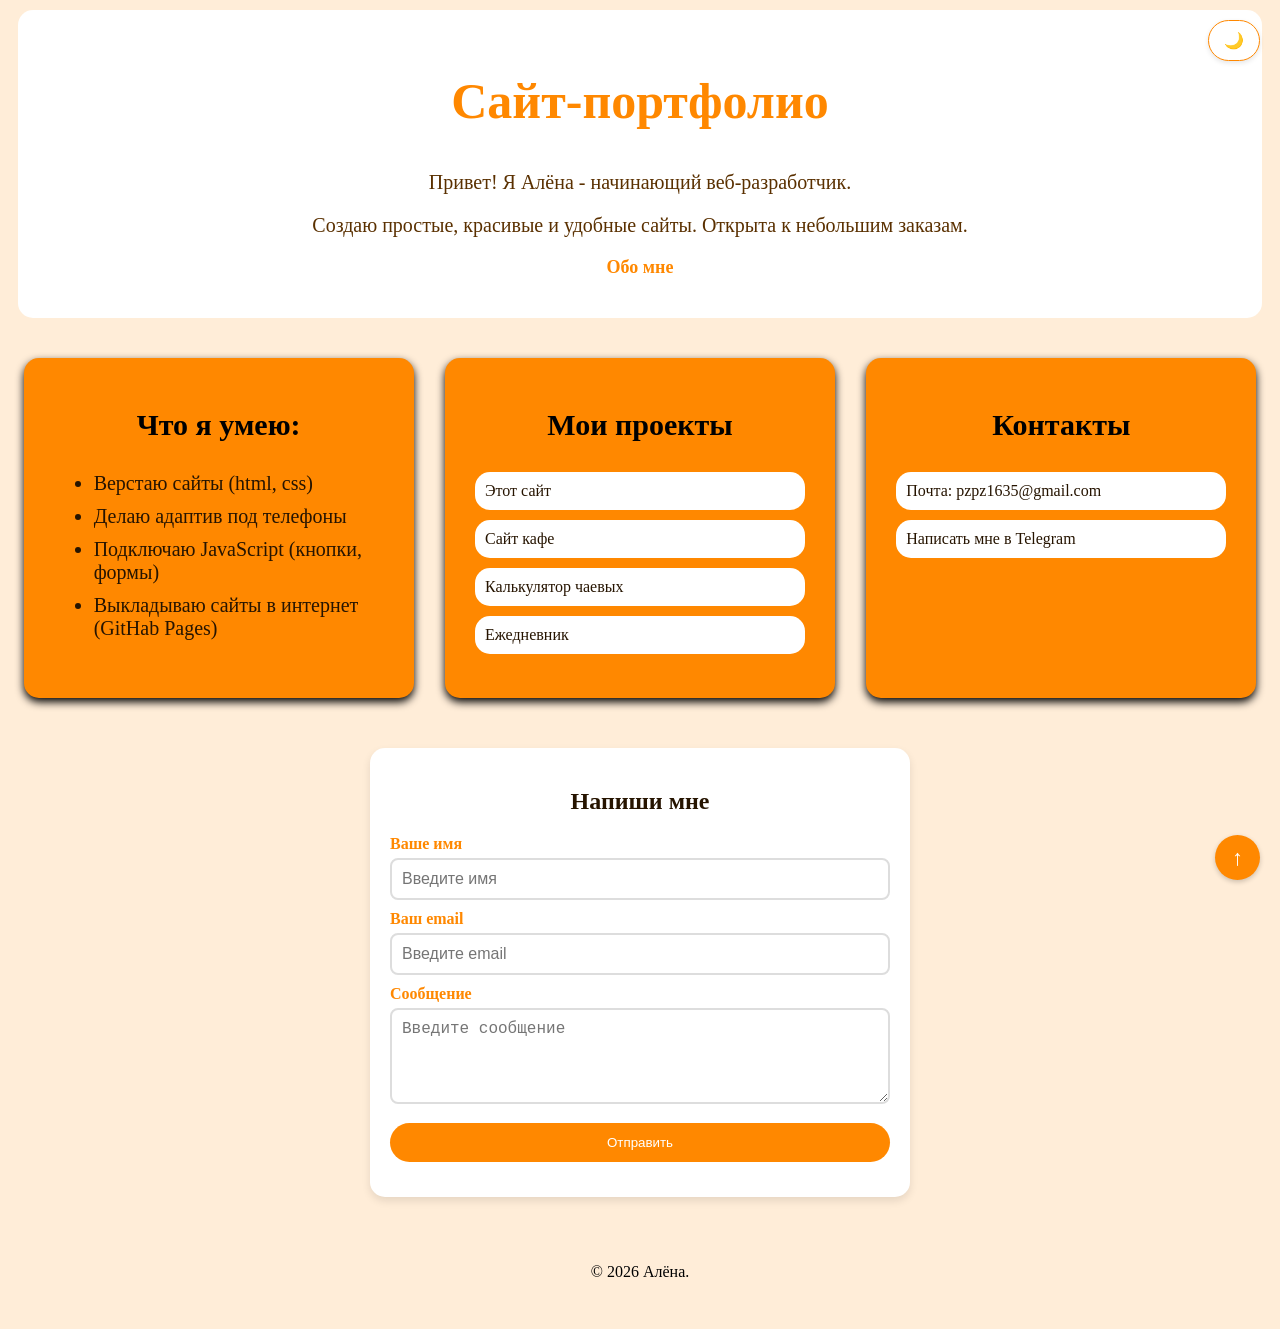
<file: index.html>
<!DOCTYPE html>
<html>
    <head>
        <meta charset="utf-8">
        <title>Портфолио</title>
        <link rel="stylesheet" href="style.css">
        <meta name="viewport" content="width=device-width, initial-scale=1.0">
    </head>
    <body>
        <button class="btn" id="themeToggle">🌙</button>
        <section>
            <h1>Сайт-портфолио</h1>
            <p>Привет! Я Алёна - начинающий веб-разработчик.</p>
            <p>Создаю простые, красивые и удобные сайты. Открыта к небольшим заказам.</p>
            <nav class="hero-btn">
                <a href="about.html" style="display: block;">Обо мне</a>
                <nav class="nav-menu">
                    <a href="#skills" >Навыки</a>
                    <a href="#projects">Проекты</a>
                    <a href="#contacts">Контакты</a>
                </nav>
            </nav>
        </section>
        <div class="menu-contener">
        <div class="card" id="skills">
            <h3>Что я умею:</h3>
            <ul>
                <li>Верстаю сайты (html, css)</li>
                <li>Делаю адаптив под телефоны</li>
                <li>Подключаю JavaScript (кнопки, формы) </li>
                <li>Выкладываю сайты в интернет (GitHab Pages)</li>
            </ul>
        </div>
        <div  class="card" id="projects">
            <h3>Мои проекты</h3>
            <a class="card-btn" href="index.html">Этот сайт</a>
            <a class="card-btn" href="https://pzpz1635-crypto.github.io/cafe-site">Сайт кафе</a>
            <a class="card-btn" href="https://pzpz1635-crypto.github.io/calculate/"> Калькулятор чаевых</a>
            <a class="card-btn" href="https://pzpz1635-crypto.github.io/todo/">Ежедневник</a>
        </div>
        <div class="card" id="contacts">
            <h3>Контакты</h3>
            <p class="card-btn"  style="cursor: context-menu;">Почта: pzpz1635@gmail.com</p>
            <a href="https://t.me/Bozenkaaaaa" class="card-btn">Написать мне в Telegram</a>
        </div>
        </div>
        <div class="contact-form">
        <h2>Напиши мне</h2>
        <form>
            <label for="name">Ваше имя</label>
            <input type="text" id="name" name="name" placeholder="Введите имя" required>
            <label for="email">Ваш email</label>
            <input type="email" id="email" name="email" placeholder="Введите email" required>
            <label for="message">Сообщение</label>
            <textarea id="massage" name="message" rows="4" placeholder="Введите сообщение" required></textarea>
            <button type="submit">Отправить</button>
        </form>
        </div>
        <footer style="text-align: center; margin-top: 30px; padding: 20px;">
            <p>&copy; 2026  Алёна.</p>
        </footer>
        <button class="btn-up" onclick="scrollToTop()">&uarr;</button>
        <script>
            document.getElementById('themeToggle').addEventListener('click', function(){
                document.body.classList.toggle('dark-mode');
                if (document.body.classList.contains('dark-mode')){
                    this.textContent = '☀️';
                }
                else{
                    this.textContent = '🌙';
                }
            })
            function scrollToTop() {
                window.scrollTo({top: 0, behavior:'smooth'});
            }
        </script>
    </body>
</html>
</file>
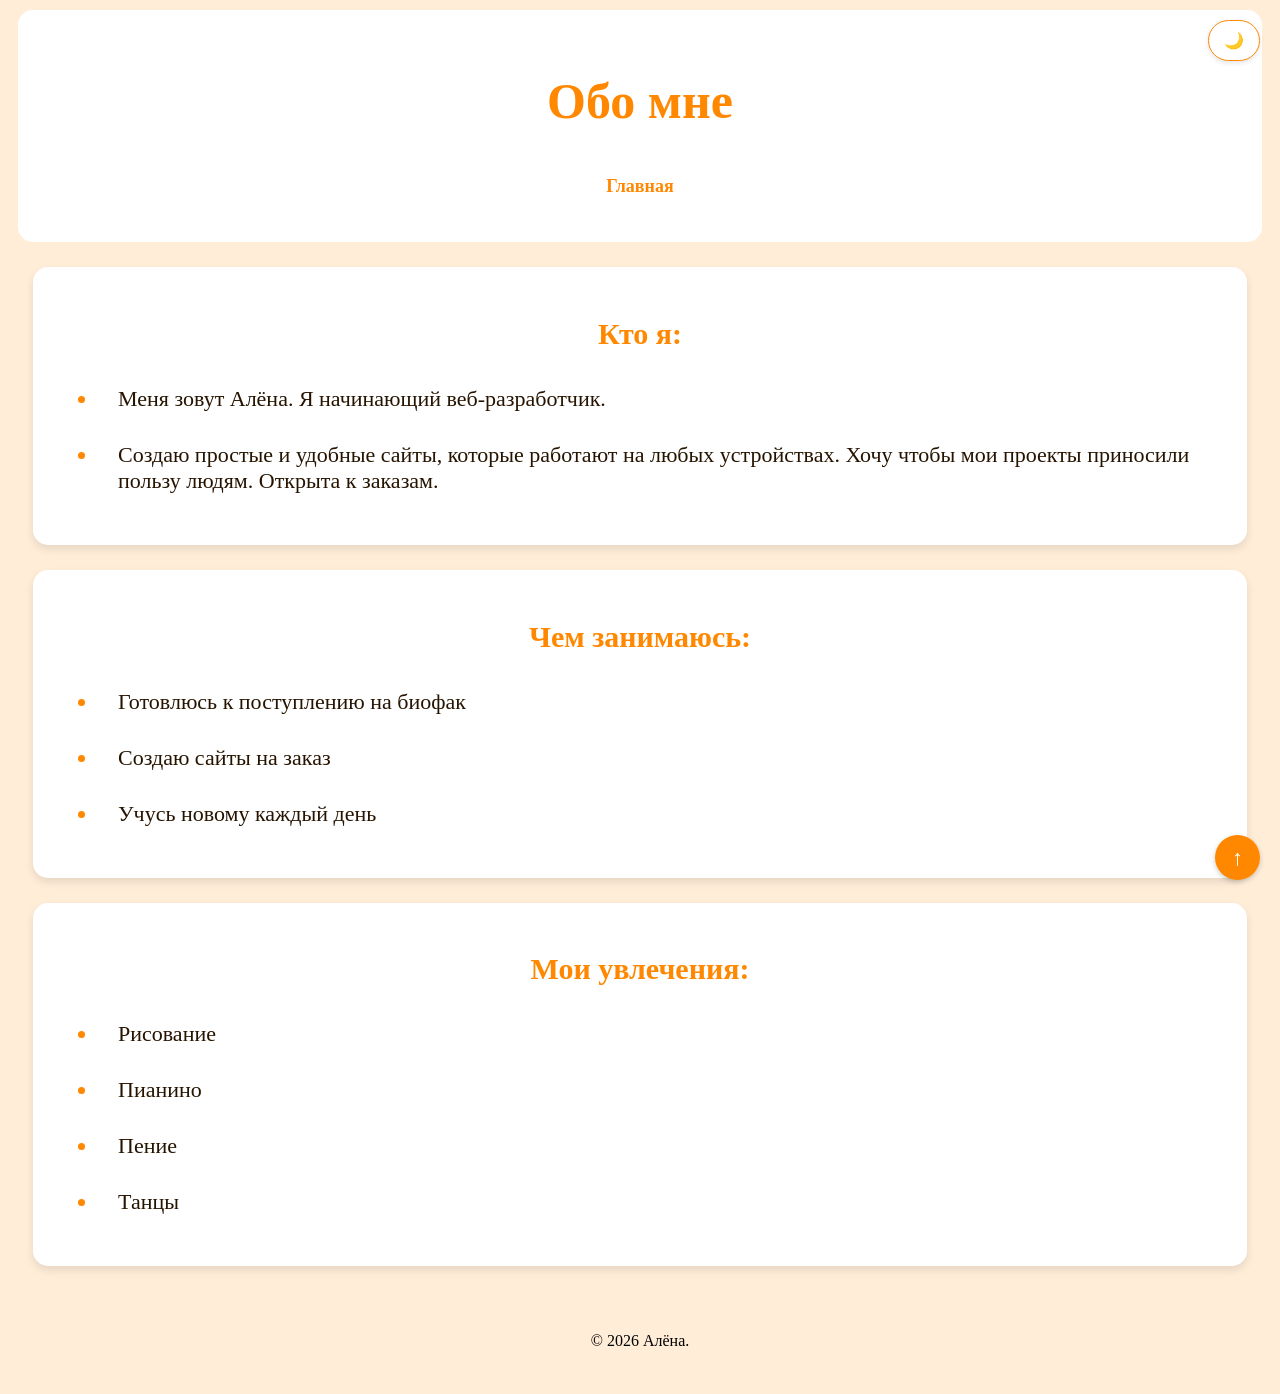
<file: about.html>
<!DOCTYPE html>
<html>
    <head>
        <meta charset="utf-8">
        <title>Обо мне</title>
        <link rel="stylesheet" href="style.css">
        <meta name="viewport" content="width=device-width, initial-scale=1.0">
    </head>
    <body>
        <button class="btn" id="themeToggle">🌙</button>
        <section class="hero">
            <h1>Обо мне</h1>
            <nav class="hero-btn">
                <a href="index.html">Главная</a>
            </nav>
        </section>
        <div class="menu-contener-1">
        <div class="card-1">
        <h2>Кто я:</h2>
        <ul>
            <li>
                <p>Меня зовут Алёна. Я начинающий веб-разработчик.</p>
            </li>
            <li>
                <p>Создаю простые и удобные сайты, которые работают на любых устройствах. Хочу чтобы мои проекты приносили пользу людям. Открыта к заказам.</p>
            </li>
        </ul>
        </div>
        <div class="card-1">
            <h2>Чем занимаюсь:</h2>
            <ul>
                <li>
                    <p>Готовлюсь к поступлению на биофак</p>
                </li>
                <li>
                    <p>Создаю сайты на заказ</p>
                </li>
                <li>
                    <p>Учусь новому каждый день</p>
                </li>
            </ul>
        </div>
        <div class="card-1">
            <h2>Мои увлечения:</h2>
            <ul>
                <li>
                    <p>Рисование</p>
                </li>
                <li>
                    <p>Пианино</p>
                </li>
                <li>
                    <p>Пение</p>
                </li>
                <li>
                    <p>Танцы</p>
                </li>
            </ul>
        </div>
        </div>
        <footer style="text-align: center; margin-top: 30px; padding: 20px;">
            <p>&copy; 2026 Алёна.</p>
        </footer>
        <button class="btn-up" onclick="scrollToTop()">&uarr;</button>
        <script>
            document.getElementById('themeToggle').addEventListener('click', function(){
                document.body.classList.toggle('dark-mode');
                if (document.body.classList.contains('dark-mode')){
                    this.textContent = '☀️';
                }
                else{
                    this.textContent = '🌙';
                }
            })
            function scrollToTop(){
                window.scrollTo({top: 0, behavior:'smooth'})
            }
        </script>
    </body>
</html>
</file>
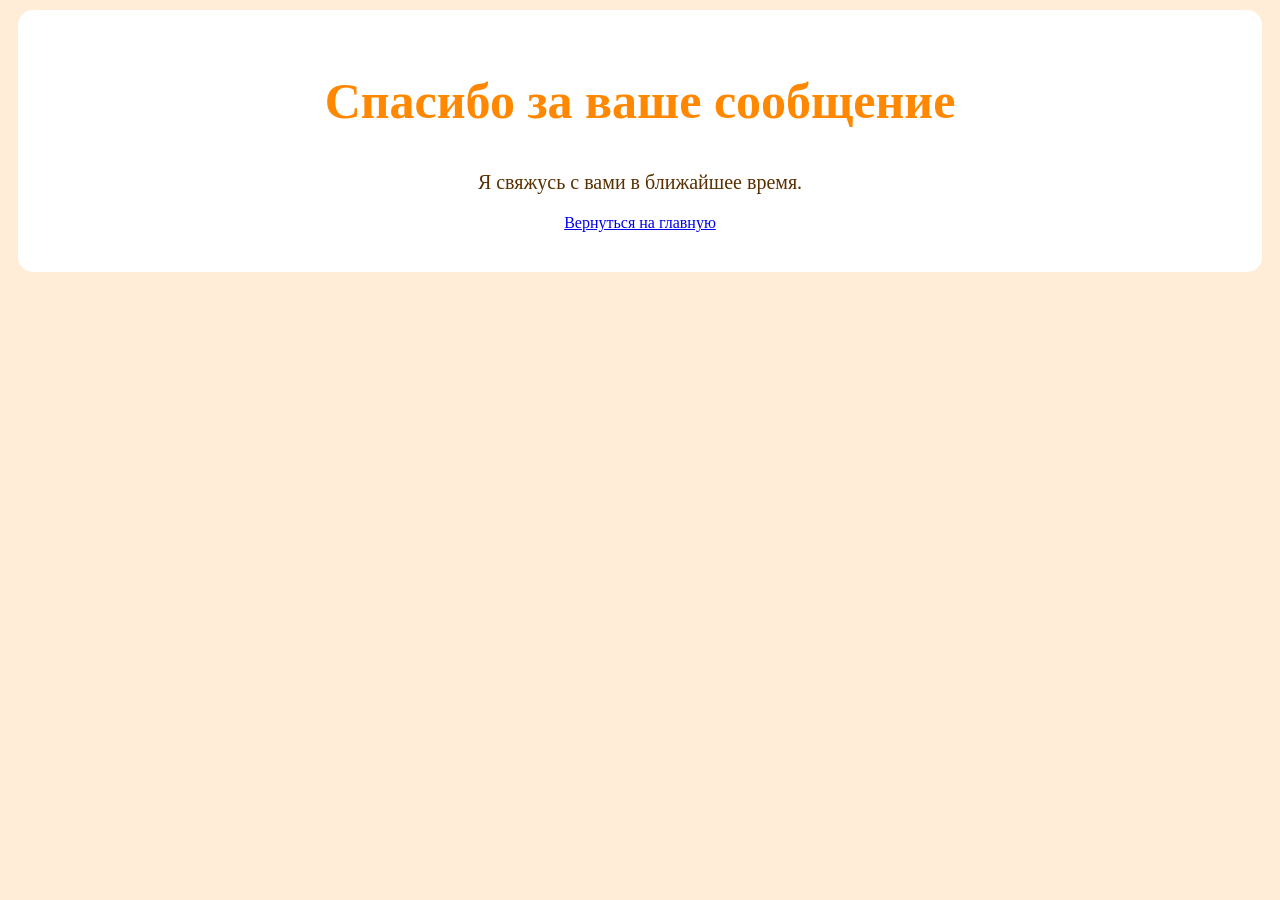
<file: thanks.html>
<!DOCTYPE html>
<html lang="ru">
    <head>
        <meta charset="utf-8">
        <title>Спасибо</title>
        <link rel="stylesheet" href="style.css">
        <meta name="viewport" content="width=device-width, initial-scale=1.0">
    </head>
    <body>
        <section class="hero">
            <h1>Спасибо за ваше сообщение</h1>
            <p>Я свяжусь с вами в ближайшее время.</p>
            <a href="index.html" class="hero-btn">Вернуться на главную</a>
        </section>
    </body>
</html>
</file>
<file: style.css>
html{
    scroll-behavior: smooth;
}
body{
    background: #ffedd8;
}
section{
    background: white;
    padding: 20px;
    margin: 10px;
    text-align: center;
    border-radius: 15px;
    flex-wrap: wrap;
    
}
section h1{
    font-size: 50px;
    color: #ff8800;
}
section p{
    font-size: 20px;
    color: #5a3000;
}
.menu-contener{
    display: flex;
    flex-wrap: wrap;
    padding: auto;
}
.card{
    background: #ff8800;
    height: 300px;
    width: 350px;
    padding: 20px;
    margin: 30px auto;
    border-radius: 15px;
    box-shadow:  0 4px 8px rgb(0, 0, 0);
    transition: transform 0.3s, color 0.3s, background 0.3s;
}
.card:hover{
    transform: translateY(-5px);
    color: #ff8800;
    background: white;
}
.card h3{
    text-align: center;
    font-size: 30px;
}
.card li{
    font-size: 20px;
    margin: 10px;
    color: #261400;
}
.card-btn{
    display: flex;
    background: white;
    margin: 10px;
    padding: 10px;
    text-decoration: none;
    border-radius: 15px;
    color: #261400;
    text-align: center;
    transition: color 0.3s, background 0.3s;
    cursor: pointer;
}
.card-btn:hover{
    background-color: #261400;
    color: white;
} 
.nav-menu{
    display: none;
}
.hero-btn{
    display: block;
    text-align: center;
    margin: 20px 0;
}
.hero-btn a{
    display: inline-block;
    margin: 5px 15px;
    text-decoration: none;
    color: #ff8800;
    font-weight: bold;
    font-size: 18px;
}
#themeToggle{
    position: fixed;
    top: 20px;
    right: 20px;
    padding: 10px 15px;
    border-radius: 25px;
    border: 1px solid #ff8800;
    background: white;
    color: #ff8800;
    font-size: 16px;
    cursor: pointer;
    z-index: 100;
    transition: background 0.3s, color 0.3s;
    box-shadow: 0 2px 5px rgba(0, 0, 0, 0.1);
}
#themeToggle:hover{
    background: #ff8800;
    color: white;
}
.dark-mode{
    background: #1a1a1a;
}
.dark-mode section{
    background: #2a2a2a;
    color: #eee;
}
.dark-mode section h1{
    color: #ff8800;
}
.dark-mode section p{
    color: #ccc;
}
.dark-mode .card{
    background: #333;
    transition: none;
}
.dark-mode .card h3{
    color: #ff8800;
}
.dark-mode .card li{
    color: #ddd;
}
.dark-mode .card-1{
    background: #333;
    transition: none;
}
.dark-mode .card-1 h3{
    color: #ff8800;
}
.dark-mode .card-1 p{
    color: #ddd;
}
.dark-mode .card-btn{
    background: #444;
    color: #ddd;
}
.dark-mode .card-btn:hover{
    background: #ff8800;
    color: #1a1a1a;
}
.dark-mode .nav-menu a{
    color: #ff8800;
}
.dark-mode #themeToggle{
    background: #333;
    color: #ff8800;
    border: 1px solid #ff8800;
}
.dark-mode .contact-form{
    background: #2a2a2a;
}
.dark-mode .contact-form h2{
    color: #ff8800;
}
.dark-mode .contact-form label{
    color: #ff8800;
}
.dark-mode .contact-form input,
.dark-mode .contact-form textarea{
    background: #444;
    border: 2px solid #333;
}
.dark-mode .contact-form button{
    background: #333;
    color: #ff8800;
    transition: background 0.3s;
}
.dark-mode .contact-form button:hover{
    background: #1a1a1a;
}
.contact-form{
    max-width: 500px;
    margin: 20px auto;
    padding: 20px;
    background: white;
    border-radius: 15px;
    box-shadow: 0 4px 8px rgba(0, 0, 0, 0.1);
}
.contact-form label{
    display: block;
    margin-top: 10px;
    color: #ff8800;
    font-weight: bold;
}
.contact-form input,
.contact-form textarea{
    width: 100%;
    padding: 10px;
    margin-top: 5px;
    border: 2px solid #ddd;
    border-radius: 8px;
    font-size: 16px;
    box-sizing: border-box;
}
.contact-form button{
    width: 100%;
    margin: 15px auto;
    padding: 12px;
    background: #ff8800;
    color: white;
    border: none;
    border-radius: 25px;
    cursor: pointer;
    transition: background 0.3s;
}
.contact-form button:hover{
    background: #261400;
}
.contact-form h2{
    text-align: center;
    color: #261400;
}
.btn-up{
    position: fixed;
    bottom: 20px;
    border-radius: 50%;
    right: 20px;
    width: 45px;
    height: 45px;
    background: #ff8800;
    color: white;
    font-size: 22px;
    border: none;
    cursor: pointer;
    z-index: 100;
    box-shadow: 0 2px 5px rgba(0, 0, 0, 0.2);
}
.btn-up:hover{
    background: #261400;
}
.card-1{
    border-radius: 15px;
    background: white;
    color:#261400;
    margin: 25px;
    padding: 25px;
    box-shadow: 0 4px 8px rgba(0, 0, 0, 0.1);
}
.card-1 p{
    font-size: 22px;
    padding: 10px;
    margin: 10px;
    color: #261400;
}
.card-1 li{
    color: #ff8800;
    font-size: 22px;
}
.card-1 h2{
    text-align: center;
    color: #ff8800;
    font-size: 30px;
}
.menu-contener-1{
    display: block;
    flex-wrap: wrap;
    padding: auto;
}
@media (max-width:768px){
    section{
        display: block;
        margin: 10px 0;
    }
    section h1{
        font-size: 40px;
    }
    section p{
        font-size: 20px;
    }
    .menu-contener{
        flex-direction: column;
       align-items: center;
       justify-content: center;
    }
    .menu-contener-1{
        flex-direction: column;
       align-items: center;
       justify-content: center;
    }
    .card{
       width: 90%;
       height: auto;
       margin: 10px auto;
    }
    .card-1{
       width: 88%;
       max-width: 700px;
       height: auto;
       margin: 15px auto;
    }
    .nav-menu{
        display: block;
        text-align: center;
        margin: 20px 0;
    }
    .nav-menu a{
        display: inline-block;
        margin: 5px 15px;
        text-decoration: none;
        color: #ff8800;
        font-weight: bold;
        font-size: 18px;
    }
}
</file>
